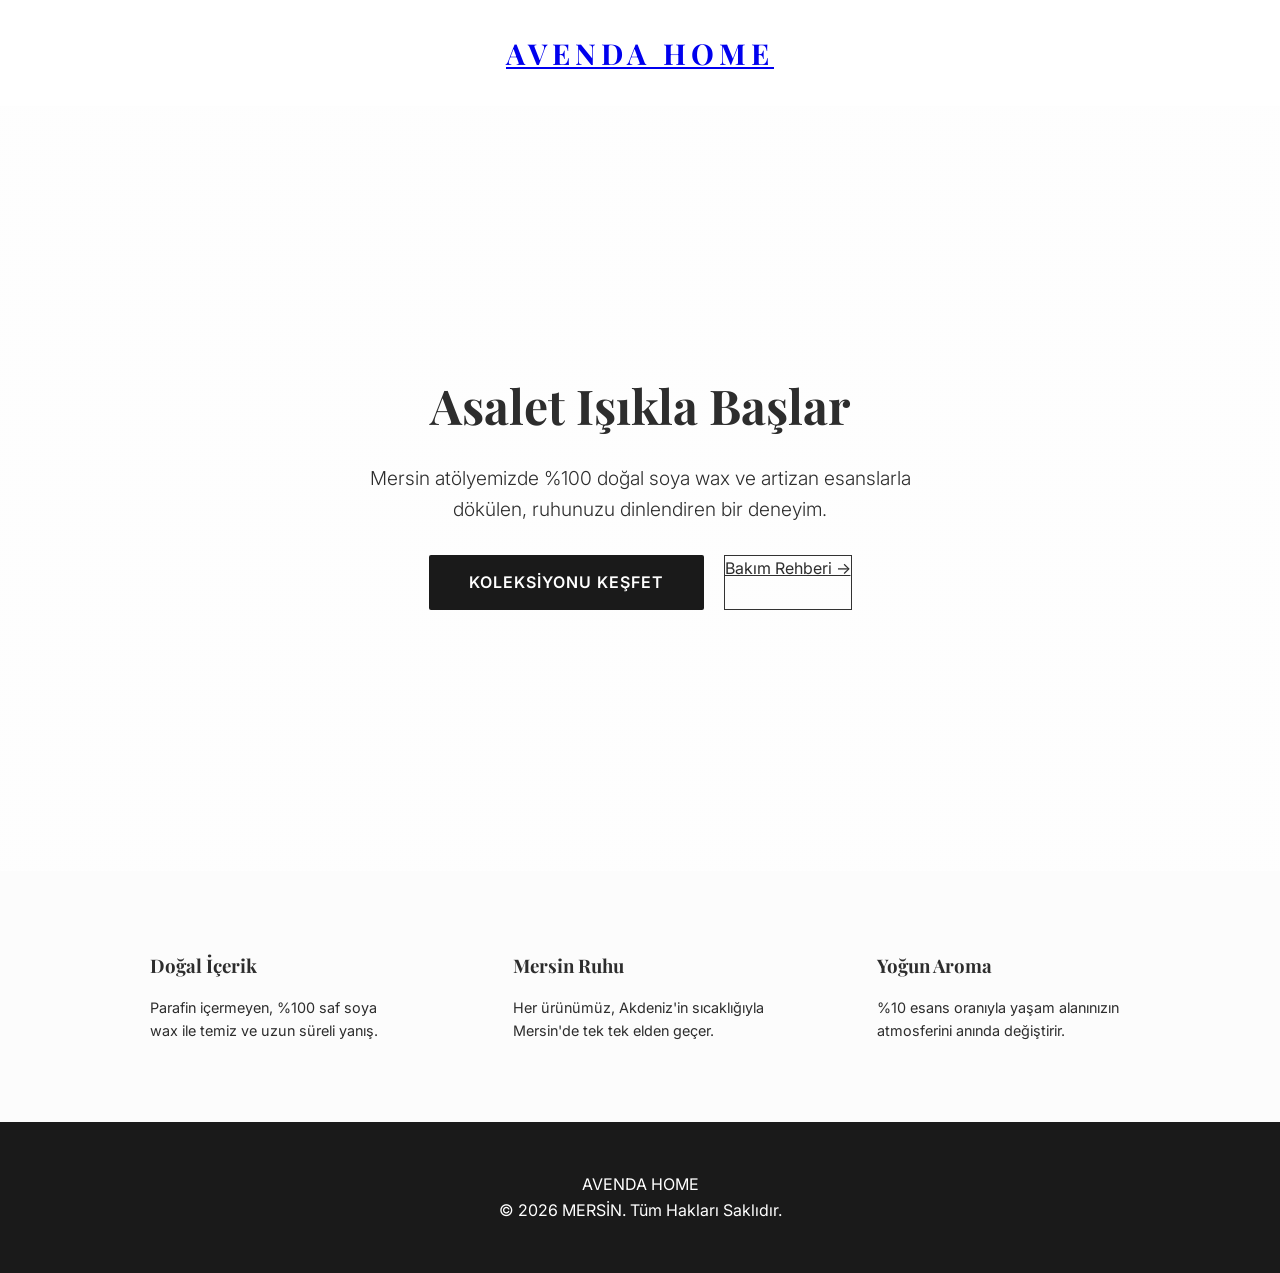
<file: index.html>
<!DOCTYPE html>
<html lang="tr">

<head>
    <meta charset="UTF-8">
    <meta name="viewport" content="width=device-width, initial-scale=1.0">
    <title>Avenda Home | Premium Soya Mumları</title>
    <link
        href="https://fonts.googleapis.com/css2?family=Playfair+Display:wght@700&family=Inter:wght@300;400;600&display=swap"
        rel="stylesheet">
    <link rel="stylesheet" href="style.css">
    <style>
        .hero {
            height: 85vh;
            display: flex;
            align-items: center;
            justify-content: center;
            text-align: center;
            padding: 20px;
        }

        .hero-h1 {
            font-family: 'Playfair Display', serif;
            font-size: clamp(2.5rem, 8vw, 4rem);
            margin-bottom: 20px;
        }

        .hero-p {
            max-width: 600px;
            margin: 0 auto 40px;
            color: var(--text-muted);
            font-weight: 300;
        }

        .feature-grid {
            max-width: 1100px;
            margin: 0 auto;
            display: grid;
            grid-template-columns: repeat(auto-fit, minmax(300px, 1fr));
            gap: 30px;
            padding: 40px 20px;
        }

        .feature-card {
            background: var(--card-bg);
            padding: 40px;
            border: 1px solid var(--border);
            transition: 0.3s;
        }

        .feature-card:hover {
            border-color: var(--accent);
        }

        .feature-card h3 {
            font-family: 'Playfair Display', serif;
            color: var(--accent);
            margin-bottom: 15px;
        }

        .feature-card p {
            font-size: 0.9rem;
            color: var(--text-muted);
        }
    </style>
</head>

<body>
    <nav><a href="index.html" class="logo">AVENDA HOME</a></nav>

    <header class="hero">
        <div class="hero-content">
            <h1 class="hero-h1">Asalet Işıkla Başlar</h1>
            <p class="hero-p">Mersin atölyemizde %100 doğal soya wax ve artizan esanslarla dökülen, ruhunuzu dinlendiren
                bir deneyim.</p>
            <div style="display: flex; gap: 20px; justify-content: center; flex-wrap: wrap;">
                <a href="https://www.trendyol.com/magaza/avenda-home-m-1186583" class="btn btn-primary"
                    target="_blank">Koleksiyonu Keşfet</a>
                <a href="bakim.html" class="btn" style="color: var(--text-muted); border: 1px solid #333;">Bakım Rehberi
                    →</a>
            </div>
        </div>
    </header>

    <section class="feature-grid">
        <div class="feature-card">
            <h3>Doğal İçerik</h3>
            <p>Parafin içermeyen, %100 saf soya wax ile temiz ve uzun süreli yanış.</p>
        </div>
        <div class="feature-card">
            <h3>Mersin Ruhu</h3>
            <p>Her ürünümüz, Akdeniz'in sıcaklığıyla Mersin'de tek tek elden geçer.</p>
        </div>
        <div class="feature-card">
            <h3>Yoğun Aroma</h3>
            <p>%10 esans oranıyla yaşam alanınızın atmosferini anında değiştirir.</p>
        </div>
    </section>

    <footer>
        <span class="footer-logo">AVENDA HOME</span>
        <p class="footer-text">© 2026 MERSİN. Tüm Hakları Saklıdır.</p>
    </footer>
</body>

</html>
</file>
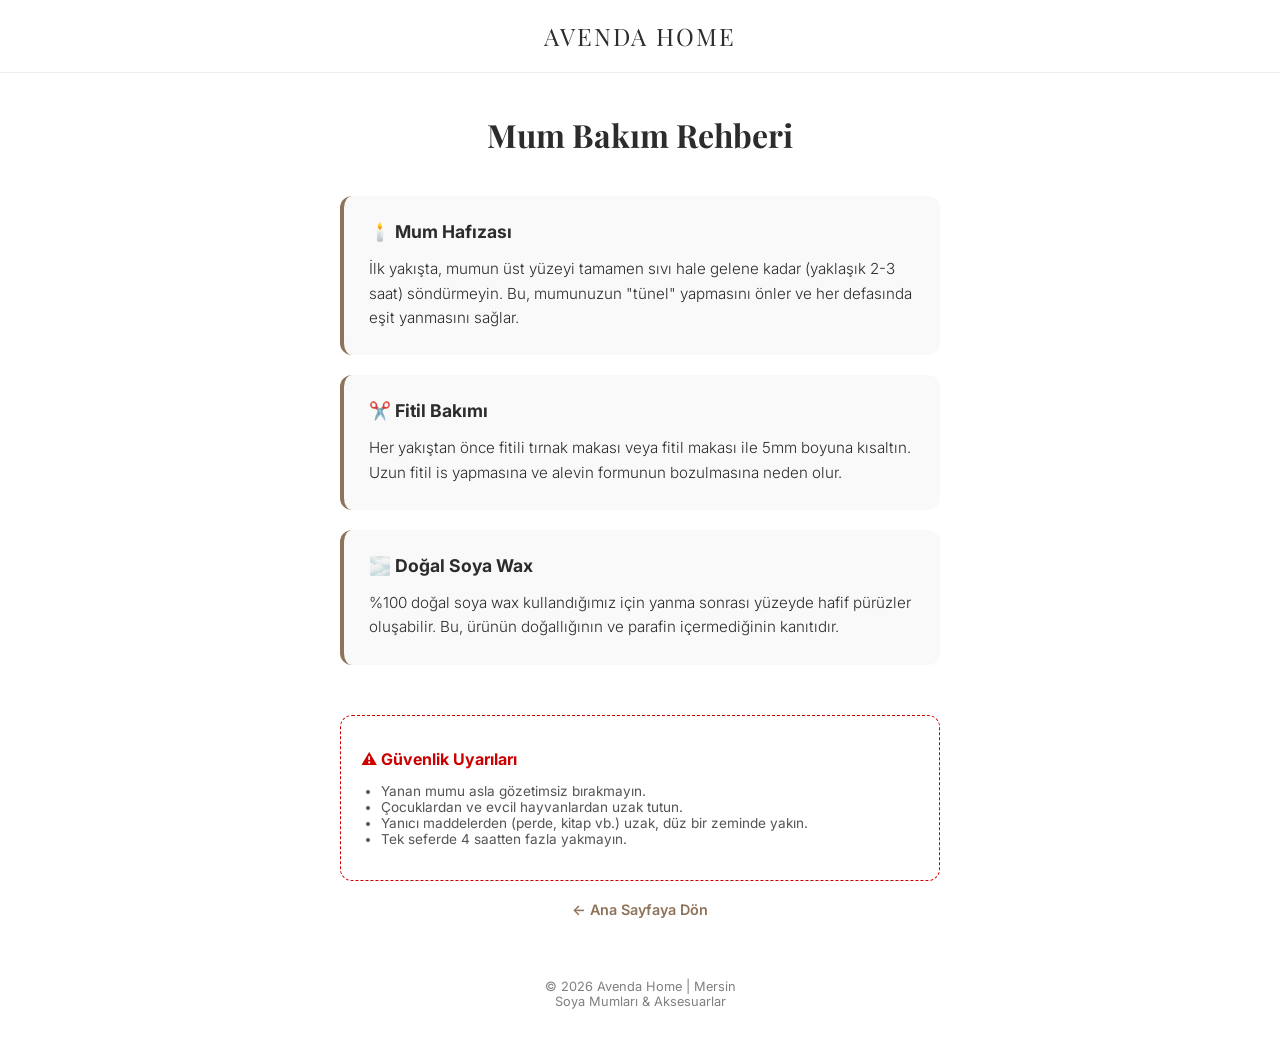
<file: bakim.html>
<!DOCTYPE html>
<html lang="tr">

<head>
    <meta charset="UTF-8">
    <meta name="viewport" content="width=device-width, initial-scale=1.0">
    <title>Bakım Rehberi | Avenda Home</title>
    <link
        href="https://fonts.googleapis.com/css2?family=Playfair+Display:wght@700&family=Inter:wght@300;400;600&display=swap"
        rel="stylesheet">
    <style>
        :root {
            --primary: #2c2c2c;
            --accent: #8e735b;
            --bg: #ffffff;
        }

        body {
            font-family: 'Inter', sans-serif;
            margin: 0;
            background: var(--bg);
            color: var(--primary);
        }

        .nav-simple {
            padding: 20px;
            text-align: center;
            border-bottom: 1px solid #eee;
        }

        .logo-small {
            font-family: 'Playfair Display', serif;
            font-size: 1.5rem;
            letter-spacing: 2px;
            text-decoration: none;
            color: var(--primary);
        }

        .content {
            max-width: 600px;
            margin: 40px auto;
            padding: 0 20px;
        }

        h1 {
            font-family: 'Playfair Display', serif;
            text-align: center;
            margin-bottom: 40px;
        }

        .card {
            background: #f9f9f9;
            padding: 25px;
            border-radius: 12px;
            margin-bottom: 20px;
            border-left: 4px solid var(--accent);
        }

        .card h2 {
            font-size: 1.1rem;
            margin-top: 0;
            display: flex;
            align-items: center;
            gap: 10px;
        }

        .card p {
            font-size: 0.95rem;
            line-height: 1.6;
            font-weight: 300;
            margin-bottom: 0;
        }

        .warning-section {
            margin-top: 50px;
            padding: 20px;
            border: 1px dashed #cc0000;
            border-radius: 12px;
        }

        .warning-section h2 {
            color: #cc0000;
            font-size: 1rem;
        }

        .warning-list {
            padding-left: 20px;
            font-size: 0.85rem;
            color: #555;
        }

        footer {
            text-align: center;
            margin: 60px 0 30px;
            font-size: 0.8rem;
            opacity: 0.6;
        }

        .btn-home {
            display: inline-block;
            margin-top: 20px;
            text-decoration: none;
            color: var(--accent);
            font-weight: 600;
            font-size: 0.9rem;
        }
    </style>
</head>

<body>

    <nav class="nav-simple">
        <a href="index.html" class="logo-small">AVENDA HOME</a>
    </nav>

    <div class="content">
        <h1>Mum Bakım Rehberi</h1>

        <div class="card">
            <h2>🕯️ Mum Hafızası</h2>
            <p>İlk yakışta, mumun üst yüzeyi tamamen sıvı hale gelene kadar (yaklaşık 2-3 saat) söndürmeyin. Bu,
                mumunuzun "tünel" yapmasını önler ve her defasında eşit yanmasını sağlar.</p>
        </div>

        <div class="card">
            <h2>✂️ Fitil Bakımı</h2>
            <p>Her yakıştan önce fitili tırnak makası veya fitil makası ile 5mm boyuna kısaltın. Uzun fitil is yapmasına
                ve alevin formunun bozulmasına neden olur.</p>
        </div>

        <div class="card">
            <h2>🌫️ Doğal Soya Wax</h2>
            <p>%100 doğal soya wax kullandığımız için yanma sonrası yüzeyde hafif pürüzler oluşabilir. Bu, ürünün
                doğallığının ve parafin içermediğinin kanıtıdır.</p>
        </div>

        <div class="warning-section">
            <h2>⚠️ Güvenlik Uyarıları</h2>
            <ul class="warning-list">
                <li>Yanan mumu asla gözetimsiz bırakmayın.</li>
                <li>Çocuklardan ve evcil hayvanlardan uzak tutun.</li>
                <li>Yanıcı maddelerden (perde, kitap vb.) uzak, düz bir zeminde yakın.</li>
                <li>Tek seferde 4 saatten fazla yakmayın.</li>
            </ul>
        </div>

        <center>
            <a href="index.html" class="btn-home">← Ana Sayfaya Dön</a>
        </center>

        <footer>
            © 2026 Avenda Home | Mersin <br>
            Soya Mumları & Aksesuarlar
        </footer>
    </div>

</body>

</html>
</file>
<file: style.css>
/* Temel Ayarlar */
* {
    margin: 0;
    padding: 0;
    box-sizing: border-box;
}

body {
    font-family: 'Inter', sans-serif;
    background-color: #fcfcfc;
    color: #2d2d2d;
    line-height: 1.6;
}

.container {
    max-width: 1000px;
    margin: 0 auto;
    padding: 0 20px;
}

/* Navigasyon */
nav {
    padding: 30px;
    text-align: center;
    background: #fff;
}

.logo {
    font-family: 'Playfair Display', serif;
    font-size: 1.8rem;
    letter-spacing: 5px;
    font-weight: 700;
}

/* Hero Bölümü */
.hero {
    height: 80vh;
    background: linear-gradient(rgba(255, 255, 255, 0.6), rgba(255, 255, 255, 0.6)), url('https://images.unsplash.com/photo-1603006905003-be475563bc59?auto=format&fit=crop&q=80');
    /* Geçici arka plan, kendi fotonla değiştirebilirsin */
    background-size: cover;
    background-position: center;
    display: flex;
    align-items: center;
    justify-content: center;
    text-align: center;
}

.hero-content h1 {
    font-family: 'Playfair Display', serif;
    font-size: 3rem;
    margin-bottom: 20px;
}

.hero-content p {
    font-size: 1.2rem;
    max-width: 600px;
    margin: 0 auto 30px;
    font-weight: 300;
}

/* Buton */
.btn-primary {
    display: inline-block;
    padding: 15px 40px;
    background-color: #1a1a1a;
    color: #fff;
    text-decoration: none;
    border-radius: 2px;
    font-weight: 600;
    transition: 0.3s ease;
    text-transform: uppercase;
    letter-spacing: 1px;
}

.btn-primary:hover {
    background-color: #444;
}

/* Özellikler Bölümü */
.about {
    padding: 80px 0;
    text-align: center;
}

.about h2 {
    font-family: 'Playfair Display', serif;
    font-size: 2.5rem;
    margin-bottom: 50px;
}

.features {
    display: flex;
    justify-content: space-around;
    flex-wrap: wrap;
    gap: 30px;
}

.feature {
    flex: 1;
    min-width: 250px;
    padding: 20px;
}

.feature h3 {
    margin-bottom: 15px;
    font-size: 1.4rem;
}

/* Footer */
footer {
    background: #1a1a1a;
    color: #fff;
    padding: 50px 0;
    text-align: center;
}
</file>
